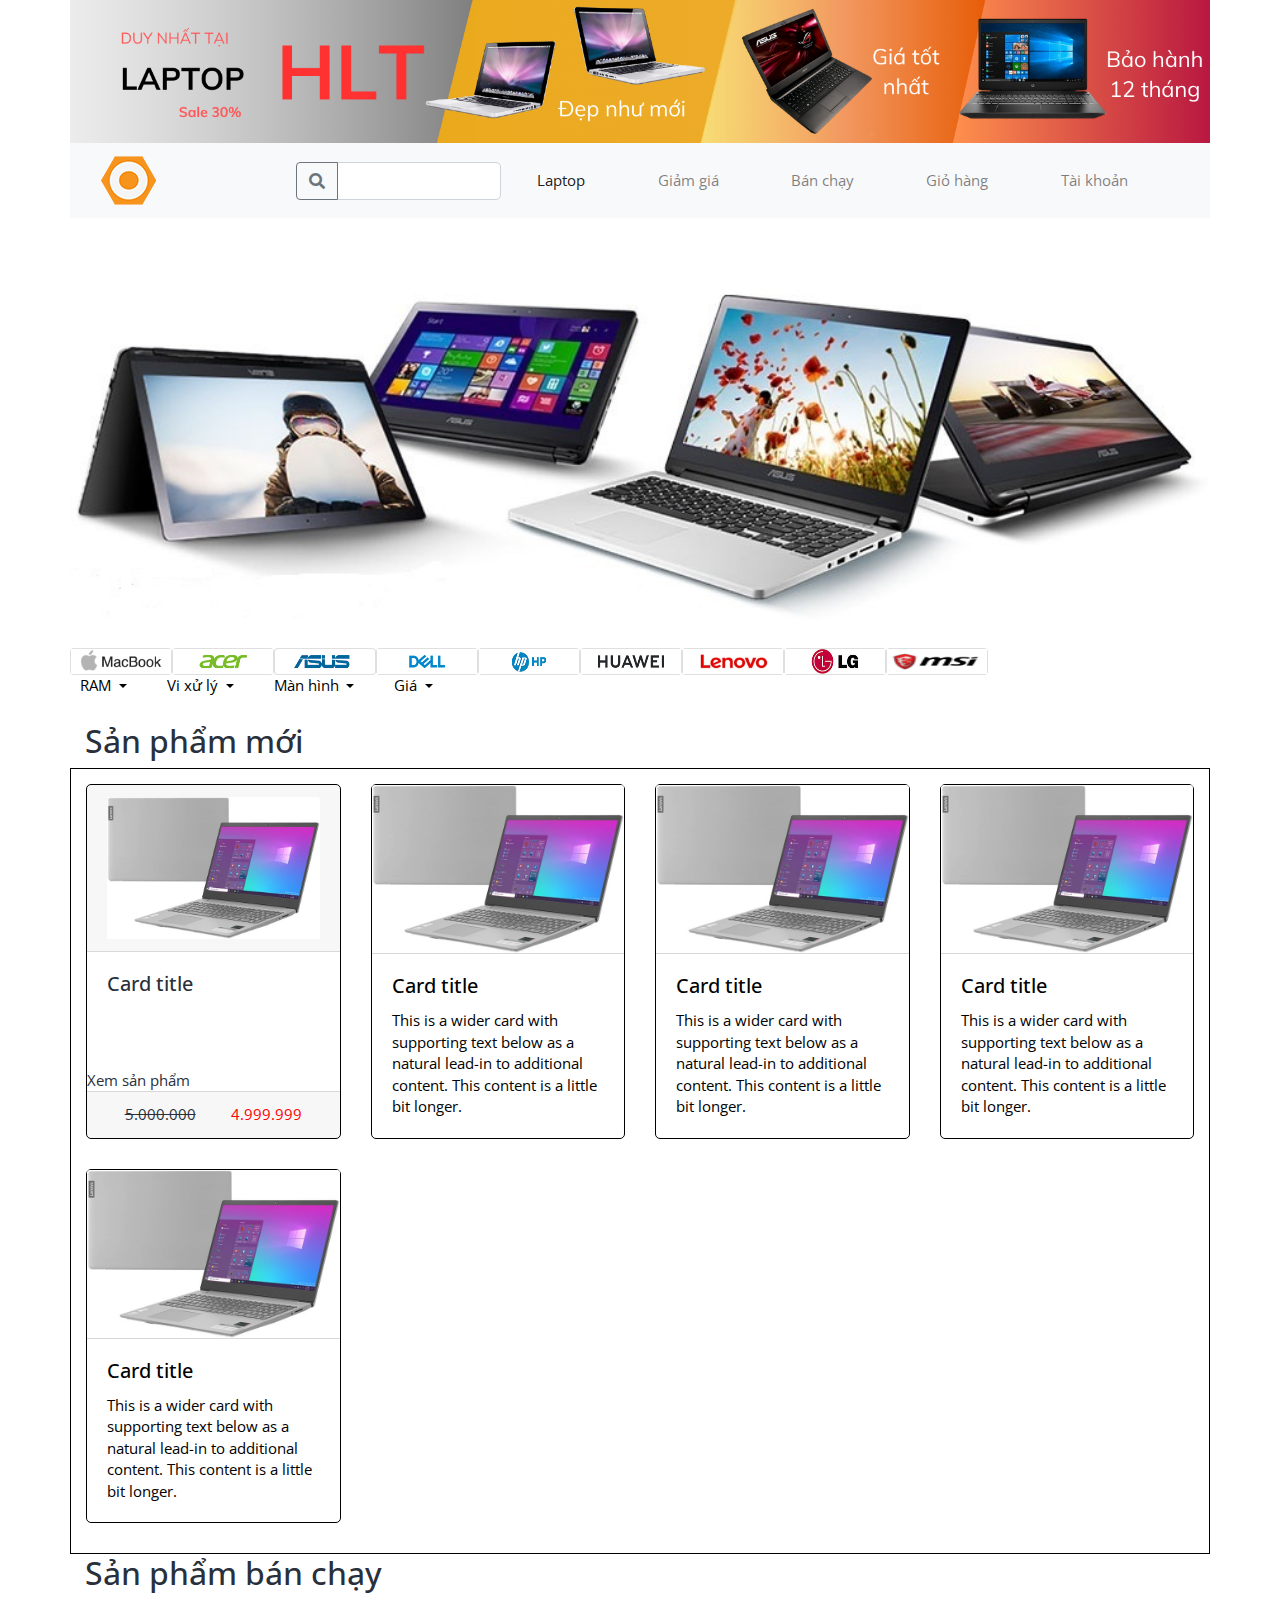
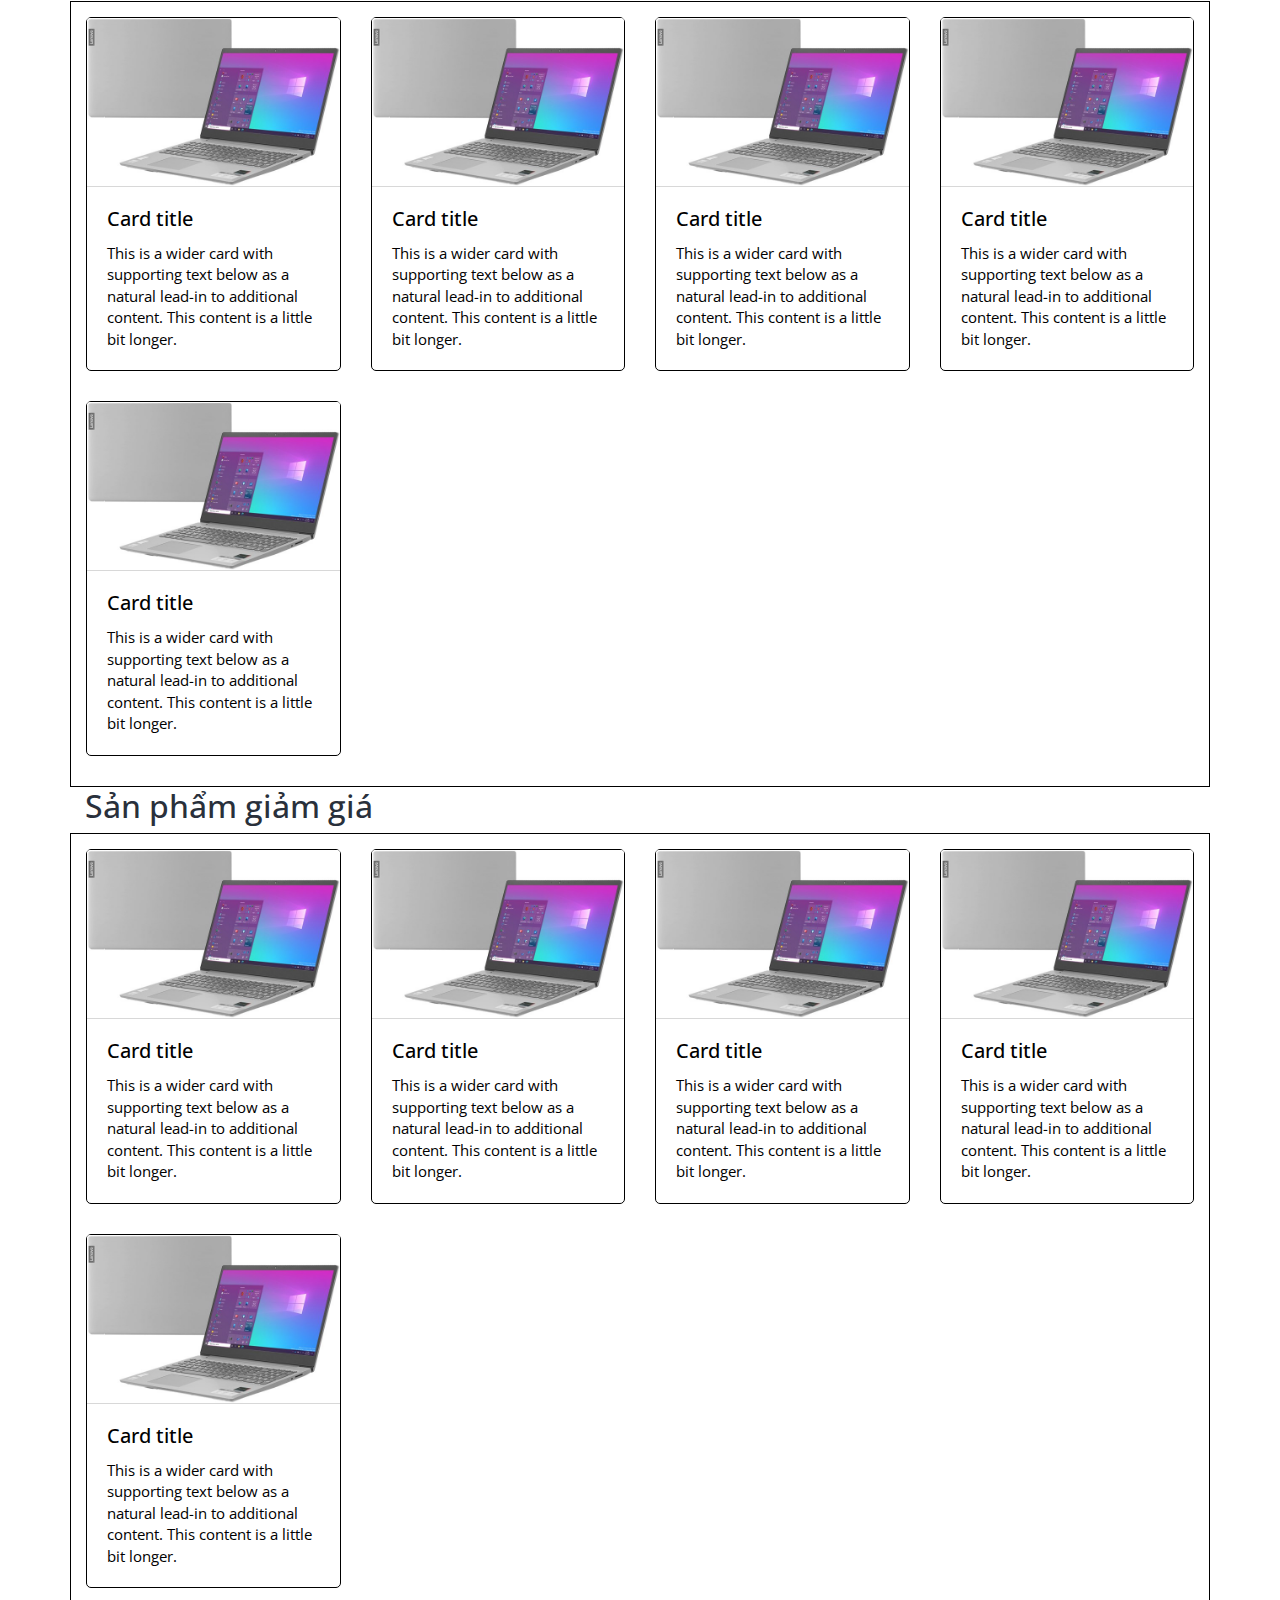
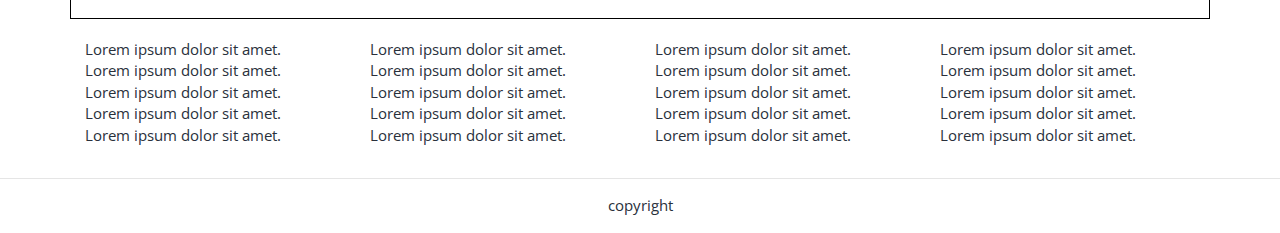
<file: FE/index.html>
<!DOCTYPE html>
<html lang="en">

<head>
    <meta charset="UTF-8">
    <meta name="viewport" content="width=device-width, initial-scale=1.0">
    <title>CT250</title>
<!-- update -->
    <!-- BS4 CSS -->
    <link rel="stylesheet" href="https://stackpath.bootstrapcdn.com/bootstrap/4.4.1/css/bootstrap.min.css"
        integrity="sha384-Vkoo8x4CGsO3+Hhxv8T/Q5PaXtkKtu6ug5TOeNV6gBiFeWPGFN9MuhOf23Q9Ifjh" crossorigin="anonymous">

    <!-- FONT AWESOME  -->
    <link rel="stylesheet" href="https://cdnjs.cloudflare.com/ajax/libs/font-awesome/5.13.0/css/all.min.css">

    <!-- FONT GOOGLE -->
    <link href="https://fonts.googleapis.com/css?family=Open+Sans:300,400,700&display=swap" rel="stylesheet">


    <!-- CSS -->
    <link rel="stylesheet" href="./css/main.css">

</head>

<body>
    <!-- header -->
    <header id="header">
        <div class="container">
            <div class="row header-banner">
                <img src="/FE/image/bannernew.png" alt="Banner mới"> <!--NOTE: Không đổi được ảnh banner-->
            </div>
            <div class="row header-navbar">
                <nav class="navbar navbar-expand-lg navbar-light bg-light col-12">
                    <div class="container nav-left-right">
                        <a class="navbar-brand" href="./index.html">
                            <img src="./image/logo-fix.png" alt="">
                        </a>
                        <button class="navbar-toggler" type="button" data-toggle="collapse" data-target="#navbarSupportedContent" aria-controls="navbarSupportedContent" aria-expanded="false" aria-label="Toggle navigation">
                                <span class="navbar-toggler-icon"></span>
                        </button>
                        <div class="collapse navbar-collapse header-navbar--content col-md-10" id="navbarSupportedContent">
                            <form class="">
                                <div class="input-group navbar-search">
                                    <div class="input-group-prepend">
                                        <button class="btn btn-outline-secondary" type="button"><i class="fa fa-search"></i></button>
                                    </div>
                                    <input type="text" class="form-control" placeholder="" aria-label=""
                                        aria-describedby="basic-addon1" style="border-radius: 0 5px 5px 0;">
                                </div>
                            </form>
                            <div class="navbar-select">
                                    <ul class="navbar-nav">
                                        <li class="nav-item">
                                            <a class="nav-link active" aria-current="page" href="./index.html#laptop">Laptop</a>
                                        </li>
                                        <li class="nav-item">
                                            <a class="nav-link" href="./index.html#sales">Giảm giá</a>
                                        </li>
                                        <li class="nav-item">
                                            <a class="nav-link" href="./index.html#bestseller">Bán chạy</a>
                                        </li>
                                        <li class="nav-item">
                                            <a class="nav-link" href="./cart.html">Giỏ hàng</a>
                                        </li>
                                        <li class="nav-item">
                                            <a class="nav-link" href="./login.html">Tài khoản</a>
                                        </li>
                                    </ul>
                            </div>
                        </div>
                    </div>
                </nav>
            </div>
        </div>
        <button onclick="topFunction()" id="myBtn" title="Go to top"><i class="fa fa-angle-double-up"></i></button>
    </header>
    <!-- banner -->
    <section class="carousel">
        <div class="container">
            <div id="carouselExampleSlidesOnly" class="carousel slide" data-ride="carousel">
                <div class="carousel-inner" role="listbox">
                    <div class="carousel-item active">
                        <img src="./image/Slide-Galaxy-Buds-Live-2.jpg" class="d-block w-100" alt="...">
                    </div>
                    <div class="carousel-item">
                        <img src="./image/Slide-Mi-11-5G-1.jpg" class="d-block w-100" alt="...">
                    </div>
                    <div class="carousel-item">
                        <img src="./image/Slide-oppo-reno5.jpg" class="d-block w-100" alt="...">
                    </div>
                </div>
            </div>
    </section>
    <!-- filter -->
    <section id="laptop" class="filter">
        <div class="container">
            <div class="row">
                <div class="card">
                    <a href="#"><img src="./image/MacBook44-b_27.png" alt=""></a>
                </div>
                <div class="card">
                    <a href="#"><img src="./image/Acer44-b_25.jpg" alt=""></a>
                </div>
                <div class="card">
                    <a href="#"><img src="./image/Asus44-b_1.png" alt=""></a>
                </div>
                <div class="card">
                    <a href="#"><img src="./image/Dell44-b_2.jpg" alt=""></a>
                </div>
                <div class="card">
                    <a href="#"><img src="./image/HP44-b_27.jpg" alt=""></a>
                </div>
                <div class="card">
                    <a href="#"><img src="./image/Huawei44-b_7.jpg" alt=""></a>
                </div>
                <div class="card">
                    <a href="#"><img src="./image/Lenovo44-b_35.png" alt=""></a>
                </div>
                <div class="card">
                    <a href="#"><img src="./image/LG44-b_32.jpg" alt=""></a>
                </div>
                <div class="card">
                    <a href="#"><img src="./image/MSI44-b_17.png" alt=""></a>
                </div>
            </div>
            <div class="row">
                <div class="dropdown">
                    <a class="dropdown-toggle" href="#" role="button" id="dropdownMenuLink" data-toggle="dropdown" aria-haspopup="true" aria-expanded="false">
                      RAM
                    </a>
                  
                    <div class="dropdown-menu" aria-labelledby="dropdownMenuLink">
                      <a class="dropdown-item" href="#">1GB</a>
                      <a class="dropdown-item" href="#">2GB</a>
                      <a class="dropdown-item" href="#">4GB</a>
                      <a class="dropdown-item" href="#">8GB</a>
                      <a class="dropdown-item" href="#">16GB</a>
                      <a class="dropdown-item" href="#">32GB</a>
                    </div>
                  </div>
                  <div class="dropdown">
                    <a class="dropdown-toggle" href="#" role="button" id="dropdownMenuLink" data-toggle="dropdown" aria-haspopup="true" aria-expanded="false">
                      Vi xử lý
                    </a>
                  
                    <div class="dropdown-menu" aria-labelledby="dropdownMenuLink">
                      <a class="dropdown-item" href="#">i3</a>
                      <a class="dropdown-item" href="#">i5</a>
                      <a class="dropdown-item" href="#">i7</a>
                      <a class="dropdown-item" href="#">i9</a>
                    </div>
                  </div>
                  <div class="dropdown">
                    <a class="dropdown-toggle" href="#" role="button" id="dropdownMenuLink" data-toggle="dropdown" aria-haspopup="true" aria-expanded="false">
                      Màn hình
                    </a>
                  
                    <div class="dropdown-menu" aria-labelledby="dropdownMenuLink">
                      <a class="dropdown-item" href="#"> Nhỏ hơn 13 inch</a>
                      <a class="dropdown-item" href="#">13 inch</a>
                      <a class="dropdown-item" href="#">14 inch</a>
                      <a class="dropdown-item" href="#">15 inch</a>
                      <a class="dropdown-item" href="#"> Lớn hơn 15 inch</a>
                    </div>
                  </div>
                  <div class="dropdown">
                    <a class="dropdown-toggle" href="#" role="button" id="dropdownMenuLink" data-toggle="dropdown" aria-haspopup="true" aria-expanded="false">
                      Giá
                    </a>
                  
                    <div class="dropdown-menu" aria-labelledby="dropdownMenuLink">
                      <a class="dropdown-item" href="#">Dưới 10 triệu</a>
                      <a class="dropdown-item" href="#">Từ 10 triệu đến 15 triệu</a>
                      <a class="dropdown-item" href="#">Từ 15 triệu đến 20 triệu</a>
                      <a class="dropdown-item" href="#">Từ 20 triệu đến 25 triệu</a>
                      <a class="dropdown-item" href="#">Hơn 20 triệu</a>
                    </div>
                  </div>
            </div>
        </div>
    </section>
    <!-- New Item -->
    <section class="item">
        <div class="container">
            <div class="row item-title">
                <h2>Sản phẩm mới</h2>
            </div>
            <div class="row item-content">
                <div class="row">
                    <div class="card-group col-md-3 col-sm-6">
                        <a href="./view.html"></a>
                            <div class="card">
                                <div class="card-header">
                                    <img src="./image/laptop.jpg" class="card-img-top" alt="">
                                </div>
                                <div class="card-body">
                                    <h5 class="card-title">Card title</h5>                                       
                                </div>
                                <span id="xemSP">Xem sản phẩm</span>
                                <div class="card-footer">
                                    <div class="d-flex justify-content-around">
                                        <s>
                                            <span>5.000.000</span>
                                        </s>
                                        <span style="color: red;">4.999.999</span>
                                    </div>
                                </div>
                            </div>
                        </a>
                    </div>
                    <div class="card-group col-md-3 col-sm-6">
                        <div class="card">
                            <a href="./view.html">
                                <div class="card-header">
                                    <img src="./image/laptop.jpg" class="card-img-top" alt="">
                                </div>
                                <div class="card-body">
                                    <h5 class="card-title">Card title</h5>
                                    <p class="card-text">This is a wider card with supporting text below as a natural
                                        lead-in to
                                        additional content. This content is a little bit longer.</p>
                                </div>

                            </a>
                        </div>
                    </div>
                    <div class="card-group col-md-3 col-sm-6">
                        <div class="card">
                            <a href="./view.html">
                                <div class="card-header">
                                    <img src="./image/laptop.jpg" class="card-img-top" alt="">
                                </div>
                                <div class="card-body">
                                    <h5 class="card-title">Card title</h5>
                                    <p class="card-text">This is a wider card with supporting text below as a natural
                                        lead-in to
                                        additional content. This content is a little bit longer.</p>
                                </div>

                            </a>
                        </div>
                    </div>
                    <div class="card-group col-md-3 col-sm-6">
                        <div class="card">
                            <a href="./view.html">
                                <div class="card-header">
                                    <img src="./image/laptop.jpg" class="card-img-top" alt="">
                                </div>
                                <div class="card-body">
                                    <h5 class="card-title">Card title</h5>
                                    <p class="card-text">This is a wider card with supporting text below as a natural
                                        lead-in to
                                        additional content. This content is a little bit longer.</p>
                                </div>

                            </a>
                        </div>
                    </div>
                    <div class="card-group col-md-3 col-sm-6">
                        <div class="card">
                            <a href="./view.html">
                                <div class="card-header">
                                    <img src="./image/laptop.jpg" class="card-img-top" alt="">
                                </div>
                                <div class="card-body">
                                    <h5 class="card-title">Card title</h5>
                                    <p class="card-text">This is a wider card with supporting text below as a natural
                                        lead-in to
                                        additional content. This content is a little bit longer.</p>
                                </div>

                            </a>
                        </div>
                    </div>
                </div>
            </div>
        </div>
    </section>
    <!-- bestseller  -->
    <section id="bestseller" class="bestseller">
        <div class="container">
            <div class="row bestseller-title">
                <h2>Sản phẩm bán chạy</h2>
            </div>
            <div class="row bestseller-content">
                <div class="row">
                    <div class="card-group col-md-3 col-sm-6">
                        <div class="card">
                            <a href="./view.html">
                                <div class="card-header">
                                    <img src="./image/laptop.jpg" class="card-img-top" alt="">
                                </div>
                                <div class="card-body">
                                    <h5 class="card-title">Card title</h5>
                                    <p class="card-text">This is a wider card with supporting text below as a natural
                                        lead-in to
                                        additional content. This content is a little bit longer.</p>
                                </div>

                            </a>
                        </div>
                    </div>
                    <div class="card-group col-md-3 col-sm-6">
                        <div class="card">
                            <a href="./view.html">
                                <div class="card-header">
                                    <img src="./image/laptop.jpg" class="card-img-top" alt="">
                                </div>
                                <div class="card-body">
                                    <h5 class="card-title">Card title</h5>
                                    <p class="card-text">This is a wider card with supporting text below as a natural
                                        lead-in to
                                        additional content. This content is a little bit longer.</p>
                                </div>

                            </a>
                        </div>
                    </div>
                    <div class="card-group col-md-3 col-sm-6">
                        <div class="card">
                            <a href="./view.html">
                                <div class="card-header">
                                    <img src="./image/laptop.jpg" class="card-img-top" alt="">
                                </div>
                                <div class="card-body">
                                    <h5 class="card-title">Card title</h5>
                                    <p class="card-text">This is a wider card with supporting text below as a natural
                                        lead-in to
                                        additional content. This content is a little bit longer.</p>
                                </div>

                            </a>
                        </div>
                    </div>
                    <div class="card-group col-md-3 col-sm-6">
                        <div class="card">
                            <a href="./view.html">
                                <div class="card-header">
                                    <img src="./image/laptop.jpg" class="card-img-top" alt="">
                                </div>
                                <div class="card-body">
                                    <h5 class="card-title">Card title</h5>
                                    <p class="card-text">This is a wider card with supporting text below as a natural
                                        lead-in to
                                        additional content. This content is a little bit longer.</p>
                                </div>

                            </a>
                        </div>
                    </div>
                    <div class="card-group col-md-3 col-sm-6">
                        <div class="card">
                            <a href="./view.html">
                                <div class="card-header">
                                    <img src="./image/laptop.jpg" class="card-img-top" alt="">
                                </div>
                                <div class="card-body">
                                    <h5 class="card-title">Card title</h5>
                                    <p class="card-text">This is a wider card with supporting text below as a natural
                                        lead-in to
                                        additional content. This content is a little bit longer.</p>
                                </div>

                            </a>
                        </div>
                    </div>
                </div>
            </div>
        </div>
    </section>
    <!-- sales  -->
    <section id="sales" class="sales">
        <div class="container">
            <div class="row sales-title">
                <h2>Sản phẩm giảm giá</h2>
            </div>
            <div class="row sales-content">
                <div class="row">
                    <div class="card-group col-md-3 col-sm-6">
                        <div class="card">
                            <a href="./view.html">
                                <div class="card-header">
                                    <img src="./image/laptop.jpg" class="card-img-top" alt="">
                                </div>
                                <div class="card-body">
                                    <h5 class="card-title">Card title</h5>
                                    <p class="card-text">This is a wider card with supporting text below as a natural
                                        lead-in to
                                        additional content. This content is a little bit longer.</p>
                                </div>

                            </a>
                        </div>
                    </div>
                    <div class="card-group col-md-3 col-sm-6">
                        <div class="card">
                            <a href="./view.html">
                                <div class="card-header">
                                    <img src="./image/laptop.jpg" class="card-img-top" alt="">
                                </div>
                                <div class="card-body">
                                    <h5 class="card-title">Card title</h5>
                                    <p class="card-text">This is a wider card with supporting text below as a natural
                                        lead-in to
                                        additional content. This content is a little bit longer.</p>
                                </div>

                            </a>
                        </div>
                    </div>
                    <div class="card-group col-md-3 col-sm-6">
                        <div class="card">
                            <a href="./view.html">
                                <div class="card-header">
                                    <img src="./image/laptop.jpg" class="card-img-top" alt="">
                                </div>
                                <div class="card-body">
                                    <h5 class="card-title">Card title</h5>
                                    <p class="card-text">This is a wider card with supporting text below as a natural
                                        lead-in to
                                        additional content. This content is a little bit longer.</p>
                                </div>

                            </a>
                        </div>
                    </div>
                    <div class="card-group col-md-3 col-sm-6">
                        <div class="card">
                            <a href="./view.html">
                                <div class="card-header">
                                    <img src="./image/laptop.jpg" class="card-img-top" alt="">
                                </div>
                                <div class="card-body">
                                    <h5 class="card-title">Card title</h5>
                                    <p class="card-text">This is a wider card with supporting text below as a natural
                                        lead-in to
                                        additional content. This content is a little bit longer.</p>
                                </div>

                            </a>
                        </div>
                    </div>
                    <div class="card-group col-md-3 col-sm-6">
                        <div class="card">
                            <a href="./view.html">
                                <div class="card-header">
                                    <img src="./image/laptop.jpg" class="card-img-top" alt="">
                                </div>
                                <div class="card-body">
                                    <h5 class="card-title">Card title</h5>
                                    <p class="card-text">This is a wider card with supporting text below as a natural
                                        lead-in to
                                        additional content. This content is a little bit longer.</p>
                                </div>

                            </a>
                        </div>
                    </div>
                </div>
            </div>
        </div>
    </section>
    <!-- footer -->
    <footer>
        <div class="container">
            <div class="row">
                <div class="col-md-3">
                    <ul>
                        <li>Lorem ipsum dolor sit amet.</li>
                        <li>Lorem ipsum dolor sit amet.</li>
                        <li>Lorem ipsum dolor sit amet.</li>
                        <li>Lorem ipsum dolor sit amet.</li>
                        <li>Lorem ipsum dolor sit amet.</li>
                    </ul>
                </div>
                <div class="col-md-3">
                    <ul>
                        <li>Lorem ipsum dolor sit amet.</li>
                        <li>Lorem ipsum dolor sit amet.</li>
                        <li>Lorem ipsum dolor sit amet.</li>
                        <li>Lorem ipsum dolor sit amet.</li>
                        <li>Lorem ipsum dolor sit amet.</li>
                    </ul>
                </div>
                <div class="col-md-3">
                    <ul>
                        <li>Lorem ipsum dolor sit amet.</li>
                        <li>Lorem ipsum dolor sit amet.</li>
                        <li>Lorem ipsum dolor sit amet.</li>
                        <li>Lorem ipsum dolor sit amet.</li>
                        <li>Lorem ipsum dolor sit amet.</li>
                    </ul>
                </div>
                <div class="col-md-3">
                    <ul>
                        <li>Lorem ipsum dolor sit amet.</li>
                        <li>Lorem ipsum dolor sit amet.</li>
                        <li>Lorem ipsum dolor sit amet.</li>
                        <li>Lorem ipsum dolor sit amet.</li>
                        <li>Lorem ipsum dolor sit amet.</li>
                    </ul>
                </div>
            </div>
        </div>
        <hr>
        <div class="bottom">
            <p>copyright</p>
        </div>
    </footer>
    <!-- script -->
    <!-- jquery  -->
    <script src="https://code.jquery.com/jquery-3.4.1.slim.min.js"
        integrity="sha384-J6qa4849blE2+poT4WnyKhv5vZF5SrPo0iEjwBvKU7imGFAV0wwj1yYfoRSJoZ+n"
        crossorigin="anonymous"></script>

    <!-- popper -->
    <script src="https://cdn.jsdelivr.net/npm/popper.js@1.16.0/dist/umd/popper.min.js"
        integrity="sha384-Q6E9RHvbIyZFJoft+2mJbHaEWldlvI9IOYy5n3zV9zzTtmI3UksdQRVvoxMfooAo"
        crossorigin="anonymous"></script>

    <!-- BS4 -->
    <script src="https://stackpath.bootstrapcdn.com/bootstrap/4.4.1/js/bootstrap.min.js"
        integrity="sha384-wfSDF2E50Y2D1uUdj0O3uMBJnjuUD4Ih7YwaYd1iqfktj0Uod8GCExl3Og8ifwB6"
        crossorigin="anonymous"></script>
    <!-- back to top -->
    <script>
        var mybutton = document.getElementById("myBtn");
        var headerNav = document.getElementsByTagName('header');
        console.log(headerNav);
         window.onscroll = function() {scrollFunction()};
        function scrollFunction() {
          if (document.body.scrollTop > 100 || document.documentElement.scrollTop > 100) {
            mybutton.style.display = "block";
          } else {
            mybutton.style.display = "none";
          }
        }
        function topFunction() {
          document.body.scrollTop = 0;
          document.documentElement.scrollTop = 0;
        }
</script>
    <!-- MAIN JS -->
    <script src="./js/main.js"></script>
</body>
</html>
</file>
<file: FE/css/main.css>
* {
  margin: 0;
  padding: 0;
}

*:focus {
  outline: none !important;
  outline-width: 0 !important;
  box-shadow: none;
  -moz-box-shadow: none;
  -webkit-box-shadow: none;
}

body {
  font-family: "Open Sans", sans-serif;
  font-size: 15px;
  line-height: 1.43;
  color: #29303b;
  background-color: #fff;
  outline: none;
}

a {
  text-decoration: none;
  color: black;
}

a:hover {
  color: black;
  text-decoration: none;
}

@media screen and (max-width: 500px) {
  body {
    font-size: 10px;
  }
}

button {
  padding: 10px;
  border-radius: 5px;
}

button:hover {
  background-color: #505763;
}

button:focus {
  outline: none !important;
  box-shadow: none !important;
}

input {
  border-radius: 5px;
}

input:focus {
  outline: none !important;
  box-shadow: none !important;
}

#header {
  margin-bottom: 25px;
}

#header .container .header-banner {
  position: relative;
}

#header .container .header-banner img {
  width: 100%;
}

#header .container .header-navbar {
  position: relative;
}

#header .container .header-navbar .nav-left-right .header-navbar--content {
  justify-content: space-evenly;
}

#header .container .header-navbar .nav-left-right .header-navbar--content .navbar-select {
  width: 100%;
}

#header .container .header-navbar .nav-left-right .header-navbar--content .navbar-select ul {
  display: flex;
  justify-content: space-around;
}

#header .container .header-navbar .nav-left-right .header-navbar--content .navbar-select ul li {
  padding-left: 10px;
  margin-right: 10px;
}

#header .container .header-navbar .nav-left-right .header-navbar--content .navbar-select form {
  padding: 10px;
  width: 60%;
  display: inline-block;
}

#header #myBtn {
  display: none;
  position: fixed;
  bottom: 20px;
  right: 30px;
  z-index: 99;
  font-size: 18px;
  border: none;
  outline: none;
  cursor: pointer;
}

.carousel .container {
  padding: 0;
}

.carousel .container img {
  width: 100%;
}

.filter {
  margin: 25px 0;
}

.filter .container .row .card {
  text-align: center;
}

.filter .container .row .card a {
  width: 100px;
  height: 25px;
}

.filter .container .row .card a img {
  width: 100%;
  height: 100%;
}

.filter .container .row .dropdown {
  margin-right: 20px;
}

.filter .container .row .dropdown a {
  padding: 10px;
}

.item .item-title {
  padding-left: 15px;
}

.item .item-content {
  padding: 15px 15px 0 15px;
  border: 1px solid black;
}

.item .item-content .card-group {
  padding-bottom: 30px;
}

.item .item-content .card-group .card {
  padding: 0;
  border: 1px solid black;
  border-radius: 5px;
}

.item .item-content .card-group .card a {
  text-decoration: none;
  color: black;
  display: block;
}

.item .item-content .card-group .card a .card-header {
  padding: 0;
}

.item .item-content .card-group .card a .card-header img {
  width: 100%;
}

.item .item-content .card-group .card-laptop-item {
  margin: 0;
  padding: 0;
}

.item .item-content .card-group .card-laptop-item a {
  display: block;
  height: 100%;
}

.item .item-content .card-group .card-laptop-item a .card-header {
  height: 50%;
}

.item .item-content .card-group .card-laptop-item a .card-header img {
  width: 100%;
  height: 100%;
}

.item .item-content .card-group .card-laptop-item a .card-body {
  height: 35%;
}

.item .item-content .card-group .card-laptop-item a .card-footer {
  height: 15%;
  display: flex;
  justify-content: space-around;
  font-size: 1.2rem;
}

.item .item-content .card-group .card-laptop-item a .card-footer span:nth-child(2) {
  font-size: 1.4rem;
  color: red;
}

.bestseller .bestseller-title {
  padding-left: 15px;
}

.bestseller .bestseller-content {
  padding: 15px 15px 0 15px;
  border: 1px solid black;
}

.bestseller .bestseller-content .card-group {
  padding-bottom: 30px;
}

.bestseller .bestseller-content .card-group .card {
  padding: 0;
  border: 1px solid black;
  border-radius: 5px;
}

.bestseller .bestseller-content .card-group .card a {
  text-decoration: none;
  color: black;
  display: block;
}

.bestseller .bestseller-content .card-group .card a .card-header {
  padding: 0;
}

.bestseller .bestseller-content .card-group .card a .card-header img {
  width: 100%;
}

.bestseller .bestseller-content .card-group .card-laptop-item {
  margin: 0;
  padding: 0;
}

.bestseller .bestseller-content .card-group .card-laptop-item a {
  display: block;
  height: 100%;
}

.bestseller .bestseller-content .card-group .card-laptop-item a .card-header {
  height: 50%;
}

.bestseller .bestseller-content .card-group .card-laptop-item a .card-header img {
  width: 100%;
  height: 100%;
}

.bestseller .bestseller-content .card-group .card-laptop-item a .card-body {
  height: 35%;
}

.bestseller .bestseller-content .card-group .card-laptop-item a .card-footer {
  height: 15%;
  display: flex;
  justify-content: space-around;
  font-size: 1.2rem;
}

.bestseller .bestseller-content .card-group .card-laptop-item a .card-footer span:nth-child(2) {
  font-size: 1.4rem;
  color: red;
}

.sales .col-12 {
  padding: 0;
}

.sales .sales-title {
  padding-left: 15px;
}

.sales .sales-content {
  padding: 15px 15px 0 15px;
  border: 1px solid black;
}

.sales .sales-content .card-group {
  padding-bottom: 30px;
}

.sales .sales-content .card-group .card {
  padding: 0;
  border: 1px solid black;
  border-radius: 5px;
}

.sales .sales-content .card-group .card a {
  text-decoration: none;
  color: black;
  display: block;
}

.sales .sales-content .card-group .card a .card-header {
  padding: 0;
}

.sales .sales-content .card-group .card a .card-header img {
  width: 100%;
}

.sales .sales-content .card-group .card-laptop-item {
  margin: 0;
  padding: 0;
}

.sales .sales-content .card-group .card-laptop-item a {
  display: block;
  height: 100%;
}

.sales .sales-content .card-group .card-laptop-item a .card-header {
  height: 50%;
}

.sales .sales-content .card-group .card-laptop-item a .card-header img {
  width: 100%;
  height: 100%;
}

.sales .sales-content .card-group .card-laptop-item a .card-body {
  height: 35%;
}

.sales .sales-content .card-group .card-laptop-item a .card-footer {
  height: 15%;
  display: flex;
  justify-content: space-around;
  font-size: 1.2rem;
}

.sales .sales-content .card-group .card-laptop-item a .card-footer span:nth-child(2) {
  font-size: 1.4rem;
  color: red;
}

.contact .container .contact-title h2 {
  padding: 25px 0 0 15px;
}

.contact .container .contact-form .contact__content {
  display: flex;
  margin-bottom: 3rem;
}

.contact .container .contact-form .contact__content .contact__left {
  width: 50%;
  margin: 0 1rem;
}

.contact .container .contact-form .contact__content .contact__right {
  width: 50%;
  margin: 0 1rem;
}

.contact .container .contact-form .contact__content .contact__right button {
  padding: 1rem 16.3rem;
  color: black;
  margin: 1rem 0;
  transition: all 0.5s;
}

.contact .container .contact-form .contact__content input, .contact .container .contact-form .contact__content textarea {
  background-color: #EFEFEF;
  border: 0px;
  padding: 1rem;
  margin: 1rem 0;
  box-shadow: white;
  resize: none;
  font-weight: bold;
  border-bottom: 3px solid #BBBBBB;
}

.contact .container .contact-form .contact__content input:focus, .contact .container .contact-form .contact__content textarea:focus {
  outline: none;
}

footer {
  margin-top: 20px;
}

footer ul li {
  list-style-type: none;
}

footer .bottom {
  width: 80%;
  margin: 0 auto;
}

footer .bottom p {
  text-align: center;
}

.about_item .container .about_item-intro img {
  width: 100%;
  height: 100%;
}

.cartItem .container #tblItem {
  text-align: center;
  border-spacing: 10px;
}

.cartItem .container #tblItem #tblHead tr {
  width: 100%;
}

.cartItem .container #tblItem #tblBody tr td:nth-child(1) img {
  width: 150px;
  height: 150px;
}

.cartItem .container #tblItem #tblBody tr td:nth-child(2) {
  width: 25%;
}

.cartItem .container #tblItem #tblBody tr td:nth-child(3) {
  color: orangered;
}

.cartItem .container #tblItem #tblBody tr td:nth-child(4) input {
  width: 30%;
}

.cartItem .container #tblItem #tblBody tr td:nth-child(5) {
  color: orangered;
}

.cartItem .container #tblItem #tblFooter {
  text-align: left;
}

@media screen and (max-width: 500px) {
  .cartItem .container #tblItem {
    text-align: center;
    border-spacing: 2px;
  }
  .cartItem .container #tblItem #tblHead tr {
    width: 100%;
  }
  .cartItem .container #tblItem #tblBody tr td:nth-child(1) img {
    width: 50px;
    height: 50px;
  }
  .cartItem .container #tblItem #tblBody tr td:nth-child(3) {
    color: orangered;
  }
  .cartItem .container #tblItem #tblBody tr td:nth-child(4) input {
    width: 3px;
  }
  .cartItem .container #tblItem #tblBody tr td:nth-child(5) {
    color: orangered;
  }
  .cartItem .container #tblItem #tblFooter {
    text-align: left;
  }
}

#account .container .row #account__left {
  width: 20%;
}

#account .container .row #account__left ul {
  list-style-type: none;
}

#account .container .row #account__left ul li {
  margin-left: 10px;
}

#account .container .row #account__left ul li a {
  color: black;
  display: block;
  padding: 10px;
  border: 1px solid black;
  text-decoration: none;
}

#account .container .row #account__left ul .active {
  background-color: #ffa600;
}

#account .container .row #account__right {
  width: 75%;
  margin: 0 auto;
}

#account .container .row #account__right #myAccount {
  display: block;
}

#account .container .row #account__right #myAccount #thongTinTaiKhoan {
  display: flex;
  justify-content: space-around;
}

#account .container .row #account__right #myAccount #thongTinTaiKhoan #account__img {
  position: relative;
  width: 200px;
  height: 200px;
  border-radius: 50%;
  border: 1px solid black;
}

#account .container .row #account__right #myAccount #thongTinTaiKhoan #account__img img {
  width: 200px;
  height: 200px;
  border-radius: 50%;
  padding: 5px;
}

#account .container .row #account__right #myAccount #thongTinTaiKhoan #account__img i {
  font-size: 25px;
  color: white;
  width: 200px;
  height: 200px;
  border-radius: 50%;
  position: absolute;
  top: 45%;
  left: 45%;
  display: none;
}

#account .container .row #account__right #myAccount #thongTinTaiKhoan #account__img:hover {
  cursor: pointer;
}

#account .container .row #account__right #myAccount #thongTinTaiKhoan #account__img:hover i {
  display: block;
}

#account .container .row #account__right #trangThaiDonHang {
  display: none;
}

#account .container .row #account__right #trangThaiDonHang #trangThaiDonHang_tblItem {
  width: 100%;
  text-align: center;
  border-spacing: 10px;
}

#account .container .row #account__right #trangThaiDonHang #trangThaiDonHang_tblItem #trangThaiDonHang_tblHead tr {
  width: 100%;
}

#account .container .row #account__right #trangThaiDonHang #trangThaiDonHang_tblItem #trangThaiDonHang_tblBody tr td:nth-child(1) img {
  width: 150px;
  height: 150px;
}

#account .container .row #account__right #trangThaiDonHang #trangThaiDonHang_tblItem #trangThaiDonHang_tblBody tr td:nth-child(4) {
  color: orangered;
}

#account .container .row #account__right #trangThaiDonHang #trangThaiDonHang_tblItem #trangThaiDonHang_tblBody tr td:nth-child(6) {
  color: orangered;
}

#account .container .row #account__right #lichSuMuaHang {
  display: none;
}

#account .container .row #account__right #lichSuMuaHang .lichSuMuaHang #tblItem {
  width: 100%;
  text-align: center;
  border-spacing: 10px;
}

#account .container .row #account__right #lichSuMuaHang .lichSuMuaHang #tblItem #lichSuMuaHang_tblHead tr {
  width: 100%;
}

#account .container .row #account__right #lichSuMuaHang .lichSuMuaHang #tblItem #lichSuMuaHang_tblBody tr td:nth-child(1) img {
  width: 150px;
  height: 150px;
}

#account .container .row #account__right #lichSuMuaHang .lichSuMuaHang #tblItem #lichSuMuaHang_tblBody tr td:nth-child(4) {
  color: orangered;
}

#account .container .row #account__right #lichSuMuaHang .lichSuMuaHang #tblItem #lichSuMuaHang_tblBody tr td:nth-child(6) {
  color: orangered;
}

#account .container .row #account__right #doiMatKhau {
  display: none;
}

#account .container .row #account__right #doiMatKhau form {
  width: 50%;
  margin: 50px auto;
}

#payment .container #payment-title {
  color: #212121;
}

#payment .container #checkout-center #parentHorizontalTab ul {
  margin-top: 1.5em;
  display: flex;
}

#payment .container #checkout-center #parentHorizontalTab ul li {
  display: inline-block;
  color: #000;
  font-weight: bold;
  font-size: 2em;
  vertical-align: top;
  text-align: center;
}

#payment .container #checkout-center #parentHorizontalTab ul li span {
  display: block;
  font-size: 0.5em;
  color: #999;
}

#payment .container #checkout-center #parentHorizontalTab ul li:first-child {
  width: 50%;
  border-right: 1px solid #999;
}

#payment .container #checkout-center #parentHorizontalTab ul li:last-child {
  width: 50%;
}

#payment .container #checkout-center #parentHorizontalTab ul li:hover {
  cursor: pointer;
}

#payment .container #checkout-center #parentHorizontalTab #card-creditOrDebit {
  display: block;
}

#payment .container #checkout-center #parentHorizontalTab #payment-paypal-form {
  display: none;
}

#payment .container #checkout-center #parentHorizontalTab #payment-paypal-form p {
  color: #8b8b8b;
  font-size: 0.95em;
  line-height: 1.8em;
  font-weight: 400;
  margin: 10px 0;
}

#payment .container #checkout-center #parentHorizontalTab #payment-paypal-form .pp-img {
  width: 65%;
}

#payment .container #checkout-center #parentHorizontalTab #payment-paypal-form .number-paymk input[type="submit"] {
  background: #0879c9;
  color: #ffffff;
  text-align: center;
  padding: 11px 19px;
  border: none;
  font-size: 16px;
  letter-spacing: 1px;
  outline: none;
  cursor: pointer;
  font-weight: 600;
  margin-top: 30px;
  transition: 0.5s all;
  -webkit-transition: 0.5s all;
  -moz-transition: 0.5s all;
  -o-transition: 0.5s all;
  -ms-transition: 0.5s all;
}

#payment .container #checkout-center #parentHorizontalTab #payment-paypal-form .number-paymk input[type="submit"]:hover {
  background: #f45c5d;
  transition: 0.5s all;
  -webkit-transition: 0.5s all;
  -moz-transition: 0.5s all;
  -o-transition: 0.5s all;
  -ms-transition: 0.5s all;
}

#payment .container #checkout-center #parentHorizontalTab #payment-paypal-form .number-paymk input[type="submit"] .btn-primary {
  background-color: #3a5795;
  font-family: "Open Sans", sans-serif;
  color: #fff;
  border: none;
}

#payment .container #checkout-center .form-control {
  border-radius: 0;
}

#payment .container #codPayment {
  position: relative;
  padding: 0 1rem;
  height: 30px;
  line-height: 30px;
  background: #1275ff;
  border: 0px solid transparent;
}

#payment .container #codPayment a {
  color: white;
  font-weight: 600;
}

/* NOTE */
.stripe-button-el {
  width: 200px !important; /* Đặt độ rộng cố định */
}

.stripe-button-el span {
  visibility: hidden;
  position: relative;
  display: inline-block;
  width: 100%;
  height: 100%;
}

.stripe-button-el span::after {
  content: "Thanh toan bang the"; /* Thêm dòng chữ mới */
  visibility: visible;
  position: absolute;
  left: 50%;
  top: 50%;
  transform: translate(-50%, -50%);
  font-weight: bold;
  color: white;
  white-space: nowrap;
  font-weight: 600;
  font-size: 16px;
  padding: 3px 10px;
  border: 0px solid transparent;
}


.searchItem .searchItem-title {
  padding-left: 15px;
}

.searchItem .searchItem-content {
  padding: 15px 15px 0 15px;
  border: 1px solid black;
}

.searchItem .searchItem-content .card-group {
  padding-bottom: 30px;
}

.searchItem .searchItem-content .card-group .card {
  padding: 0;
  border: 1px solid black;
  border-radius: 5px;
}

.searchItem .searchItem-content .card-group .card a {
  text-decoration: none;
  color: black;
  display: block;
}

.searchItem .searchItem-content .card-group .card a .card-header {
  padding: 0;
}

.searchItem .searchItem-content .card-group .card a .card-header img {
  width: 100%;
}

.searchItem .searchItem-content .card-group .card-laptop-item {
  margin: 0;
  padding: 0;
}

.searchItem .searchItem-content .card-group .card-laptop-item a {
  display: block;
  height: 100%;
}

.searchItem .searchItem-content .card-group .card-laptop-item a .card-header {
  height: 50%;
}

.searchItem .searchItem-content .card-group .card-laptop-item a .card-header img {
  width: 100%;
  height: 100%;
}

.searchItem .searchItem-content .card-group .card-laptop-item a .card-body {
  height: 35%;
}

.searchItem .searchItem-content .card-group .card-laptop-item a .card-footer {
  height: 15%;
  display: flex;
  justify-content: space-around;
  font-size: 1.2rem;
}

.searchItem .searchItem-content .card-group .card-laptop-item a .card-footer span:nth-child(2) {
  font-size: 1.4rem;
  color: red;
}
/*# sourceMappingURL=main.css.map */
</file>
